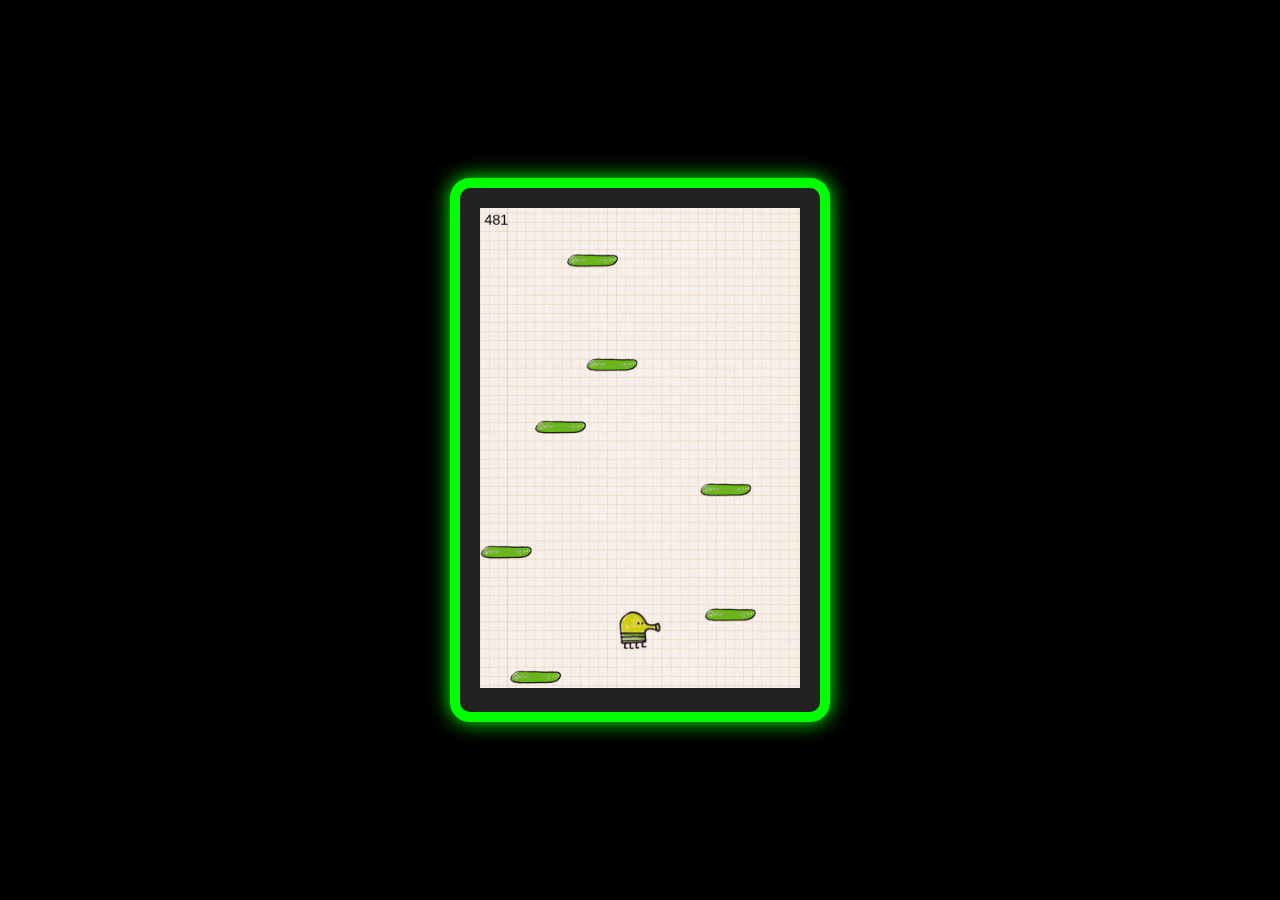
<file: Doodle-Jump/index.html>
<!DOCTYPE html>
<html lang="pl">
	<head>
		<meta charset="UTF-8" />
		<meta name="viewport" content="width=device-width, initial-scale=1.0" />
		<title>Doodle Jump Game</title>
		<link rel="stylesheet" href="Directories/style.css" />
		<script src="Directories/script.js"></script>
	</head>
	<body>
		<div id="gameContainer">
			<canvas id="board"></canvas>
		</div>
	</body>
</html>
</file>
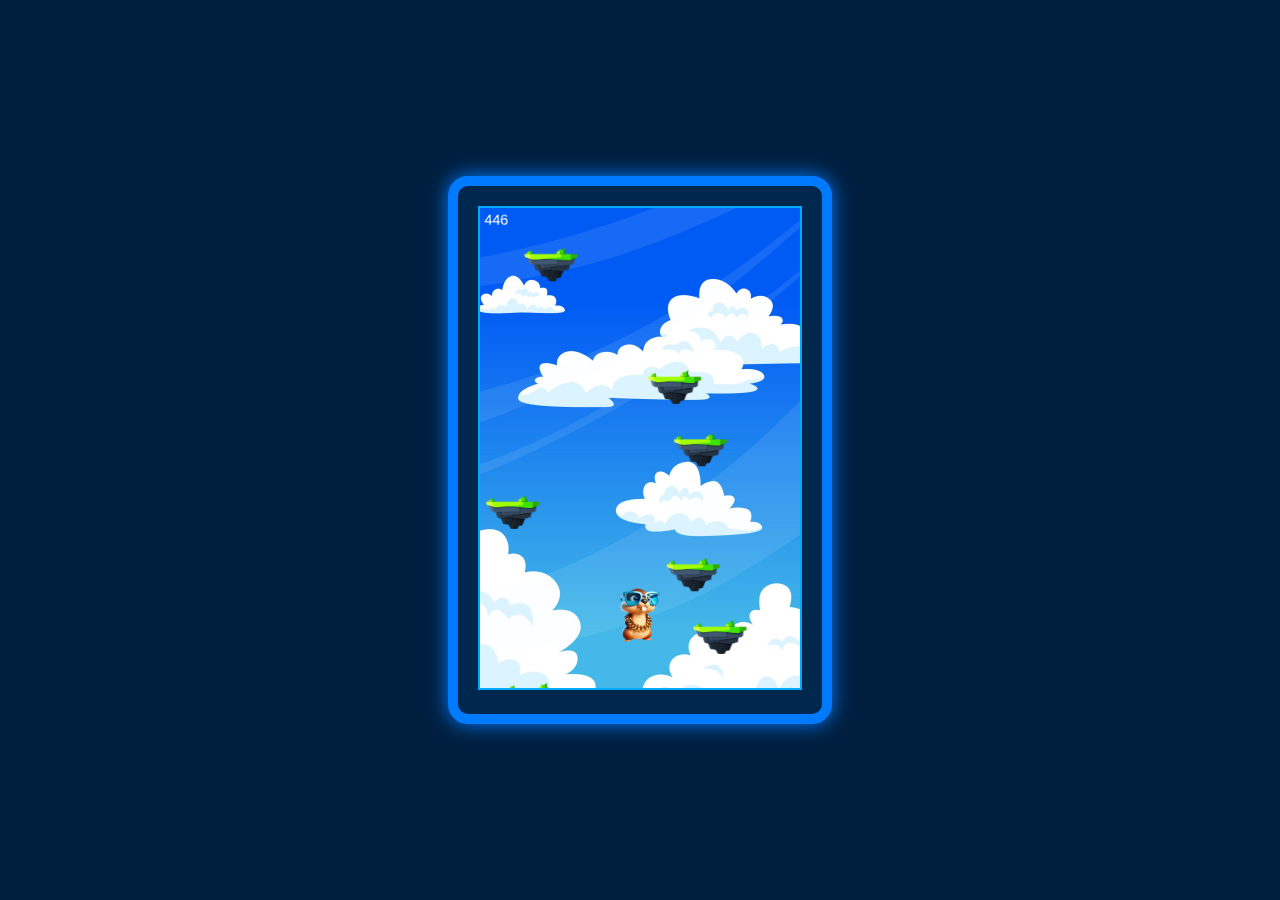
<file: Gofur-Jump/index.html>
<!DOCTYPE html>
<html lang="pl">
	<head>
		<meta charset="UTF-8" />
		<meta name="viewport" content="width=device-width, initial-scale=1.0" />
		<title>GoFur Jump Game</title>
		<link rel="stylesheet" href="Directories/style.css" />
		<script src="Directories/script.js"></script>
	</head>
	<body>
		<div id="gameContainer">
			<canvas id="board"></canvas>
		</div>
	</body>
</html>
</file>
<file: Doodle-Jump/Directories/style.css>
body {
	background-color: #000;
	color: #fff;
	font-family: "Press Start 2P", cursive; /* Font w stylu retro */
	display: flex;
	justify-content: center;
	align-items: center;
	height: 100vh;
	margin: 0;
	overflow: hidden;
}

#gameContainer {
	border: 10px solid #00ff00; /* Zielone obramowanie w stylu retro */
	padding: 20px;
	background-color: #222;
	box-shadow: 0px 0px 20px #00ff00; /* Neonowy efekt */
	border-radius: 20px;
}

#board {
	background-image: url("/Doodle-Jump/Media & Images/doodlejumpbg.png");
	background-size: cover;
	width: 320px; /* Typowe wymiary gry w stylu retro */
	height: 480px;
}

/* Animacja do tła */
@keyframes backgroundScroll {
	from {
		background-position: 0 0;
	}
	to {
		background-position: 0 100%;
	}
}

#board {
	animation: backgroundScroll 10s linear infinite;
}
</file>
<file: Gofur-Jump/Directories/style.css>
body {
	background-color: #001f3f; /* Ciemnoniebieskie tło */
	color: #fff;
	font-family: "Press Start 2P", cursive; /* Font w stylu retro */
	display: flex;
	justify-content: center;
	align-items: center;
	height: 100vh;
	margin: 0;
	overflow: hidden;
}

#gameContainer {
	border: 10px solid #007bff; /* Niebieskie obramowanie */
	padding: 20px;
	background-color: #00274d;
	box-shadow: 0px 0px 20px #007bff; /* Neonowy niebieski efekt */
	border-radius: 20px;
}

#board {
	background-color: #9945ff;
	background-image: url("/Gofur-Jump/Media & Images/doodlejumpbg.png");
	background-size: cover;
	width: 320px;
	height: 480px;
	border: 2px solid #00aaff; /* Obramowanie niebieskie na płótnie */
}

/* Niebieski efekt migotania */
@keyframes blueGlow {
	0%,
	100% {
		box-shadow: 0 0 10px #00aaff, 0 0 20px #00aaff, 0 0 30px #00aaff;
	}
	50% {
		box-shadow: 0 0 20px #00ccff, 0 0 40px #00ccff, 0 0 60px #00ccff;
	}
}

#gameContainer {
	animation: blueGlow 2s infinite alternate;
}

/* Animacja do tła */
@keyframes backgroundScroll {
	from {
		background-position: 0 0;
	}
	to {
		background-position: 0 100%;
	}
}

#board {
	animation: backgroundScroll 8s linear infinite;
}
</file>
